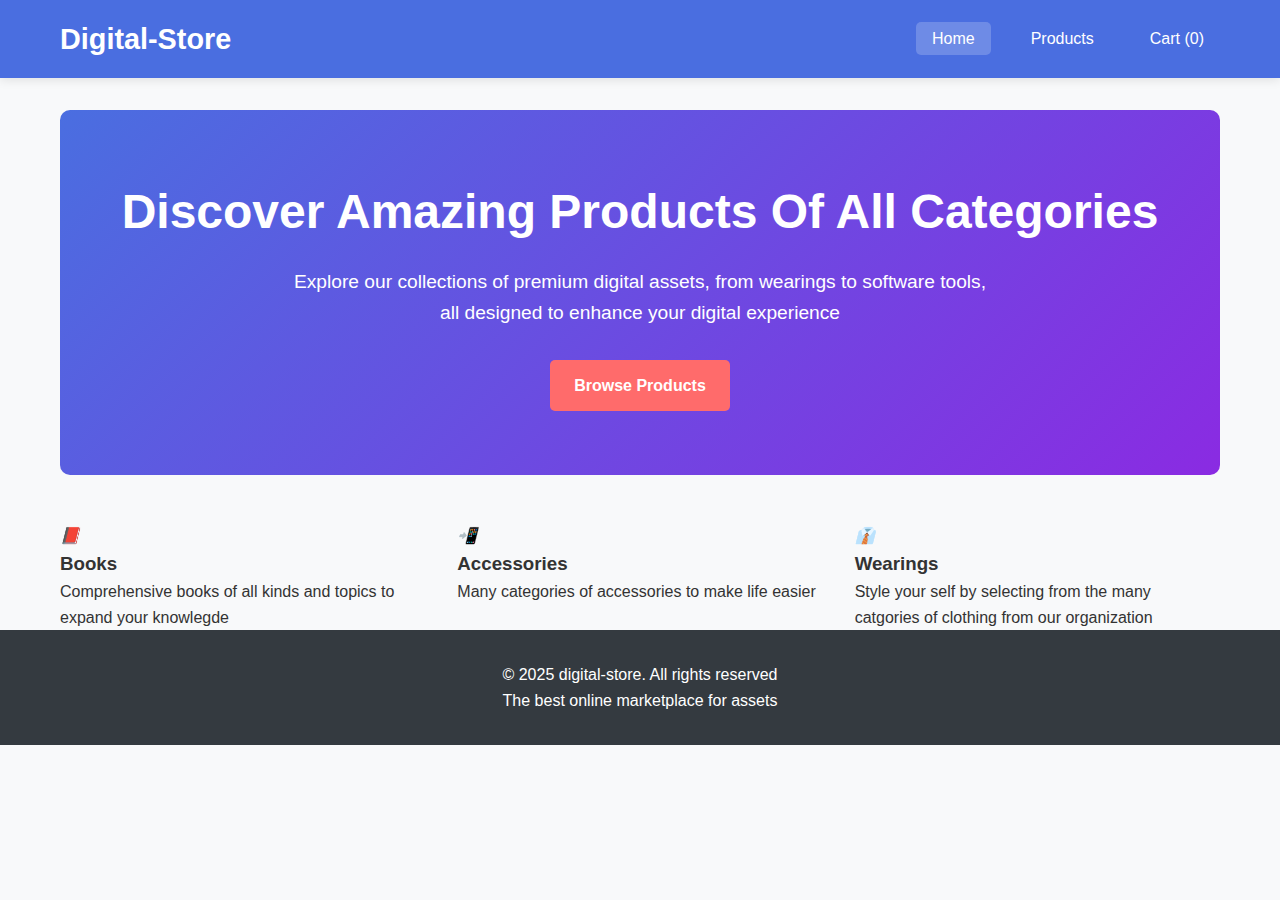
<file: index.html>
<!DOCTYPE html>
<html lang="en">
<head>
    <meta charset="UTF-8">
    <meta name="viewport" content="width=device-width, initial-scale=1.0">
    <title>Product_Sales_Application</title>
    <link rel="stylesheet" href="style.css">
</head>
<body>
    <header>
        <div class="container header-content">
            <div class="logo">Digital-Store</div>
            <nav>
                <ul>
                    <li><a href="index.html" class="active">Home</a></li>
                    <li><a href="products.html">Products</a></li>
                    <li><a href="" id="cart-link">Cart (0)</a></li>
                </ul>
            </nav>
        </div>
    </header>

    <section class="page active">
        <div class="container">
            <div class="hero">
                <h1>Discover Amazing Products Of All Categories</h1>
                <p>Explore our collections of premium digital assets, from wearings to software tools, all designed to enhance your digital experience</p>
                <a href="products.html" class="btn">Browse Products</a>
            </div>

            <div class="features">
                <div class="features-card">
                    <i>📕</i>
                    <h3>Books</h3>
                    <p>Comprehensive books of all kinds and topics to expand your knowlegde</p>
                </div>
                <div class="features-card">
                    <i>📲</i>
                    <h3>Accessories</h3>
                    <p>Many categories of accessories to make life easier</p>
                </div>
                <div class="features-card">
                    <i>👔</i>
                    <h3>Wearings</h3>
                    <p>Style your self by selecting from the many catgories of clothing from our organization</p>
                </div>
            </div>
        </div>

        <footer>
            <div class="container">
                <p>&copy; 2025 digital-store. All rights reserved</p>
                <p>The best online marketplace for assets</p>
            </div>
        </footer>

        <script src="js/main.js"></script>

    </section>
    
</body>
</html>
</file>
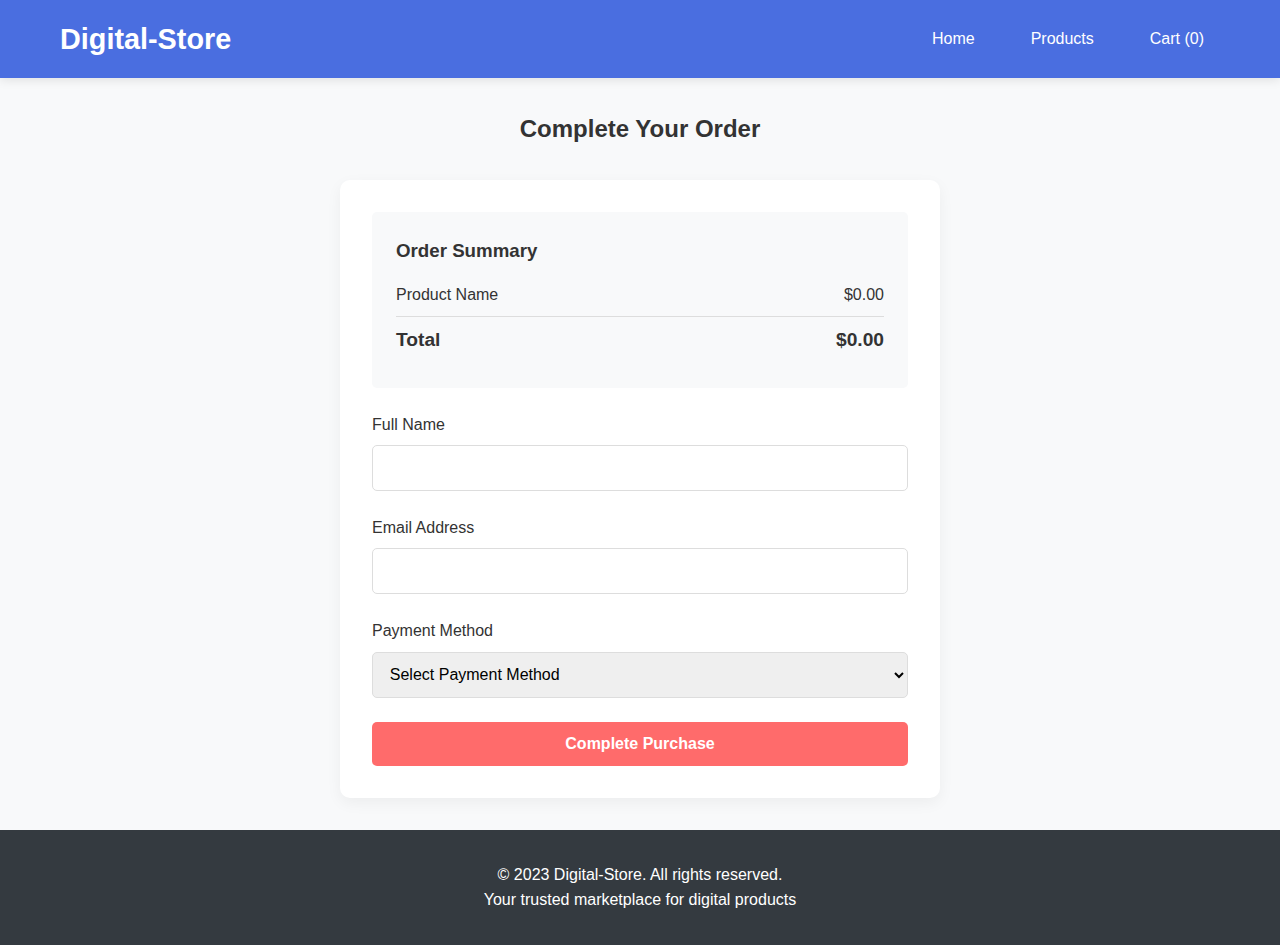
<file: order.html>
<!DOCTYPE html>
<html lang="en">
<head>
    <meta charset="UTF-8">
    <meta name="viewport" content="width=device-width, initial-scale=1.0">
    <title>Digital-Shop Order</title>
    <link rel="stylesheet" href="style.css">
</head>
<body>
    <header>
        <div class="container header-content">
            <div class="logo">Digital-Store</div>
            <nav>
                <ul>
                    <li><a href="index.html">Home</a></li>
                    <li><a href="products.html">Products</a></li>
                    <li><a href="#" id="cart-link">Cart (0)</a></li>
                </ul>
            </nav>
        </div>
    </header>

    <section class="page active">
        <div class="container">
            <h2 class="page-title">Complete Your Order</h2>
            <div class="order-form-container">
                <div class="order-summary">
                    <h3>Order Summary</h3>
                    <div class="summary-item">
                        <span id="order-product-name">Product Name</span>
                        <span id="order-product-price">$0.00</span>
                    </div>
                    <div class="summary-item total">
                        <span>Total</span>
                        <span id="order-total">$0.00</span>
                    </div>
                </div>
                
                <form id="checkout-form">
                    <div class="form-group">
                        <label for="name">Full Name</label>
                        <input type="text" id="name" required>
                    </div>
                    <div class="form-group">
                        <label for="email">Email Address</label>
                        <input type="email" id="email" required>
                    </div>
                    <div class="form-group">
                        <label for="payment">Payment Method</label>
                        <select id="payment" required>
                            <option value="">Select Payment Method</option>
                            <option value="credit">Credit Card</option>
                            <option value="paypal">PayPal</option>
                            <option value="crypto">Cryptocurrency</option>
                        </select>
                    </div>
                    <button type="submit" class="btn" style="width: 100%;">Complete Purchase</button>
                </form>
            </div>
        </div>
    </section>

    <footer>
        <div class="container">
            <p>&copy; 2023 Digital-Store. All rights reserved.</p>
            <p>Your trusted marketplace for digital products</p>
        </div>
    </footer>

    <script src="js/main.js"></script>
    <script src="js/order.js"></script>
</body>
</html>
</file>
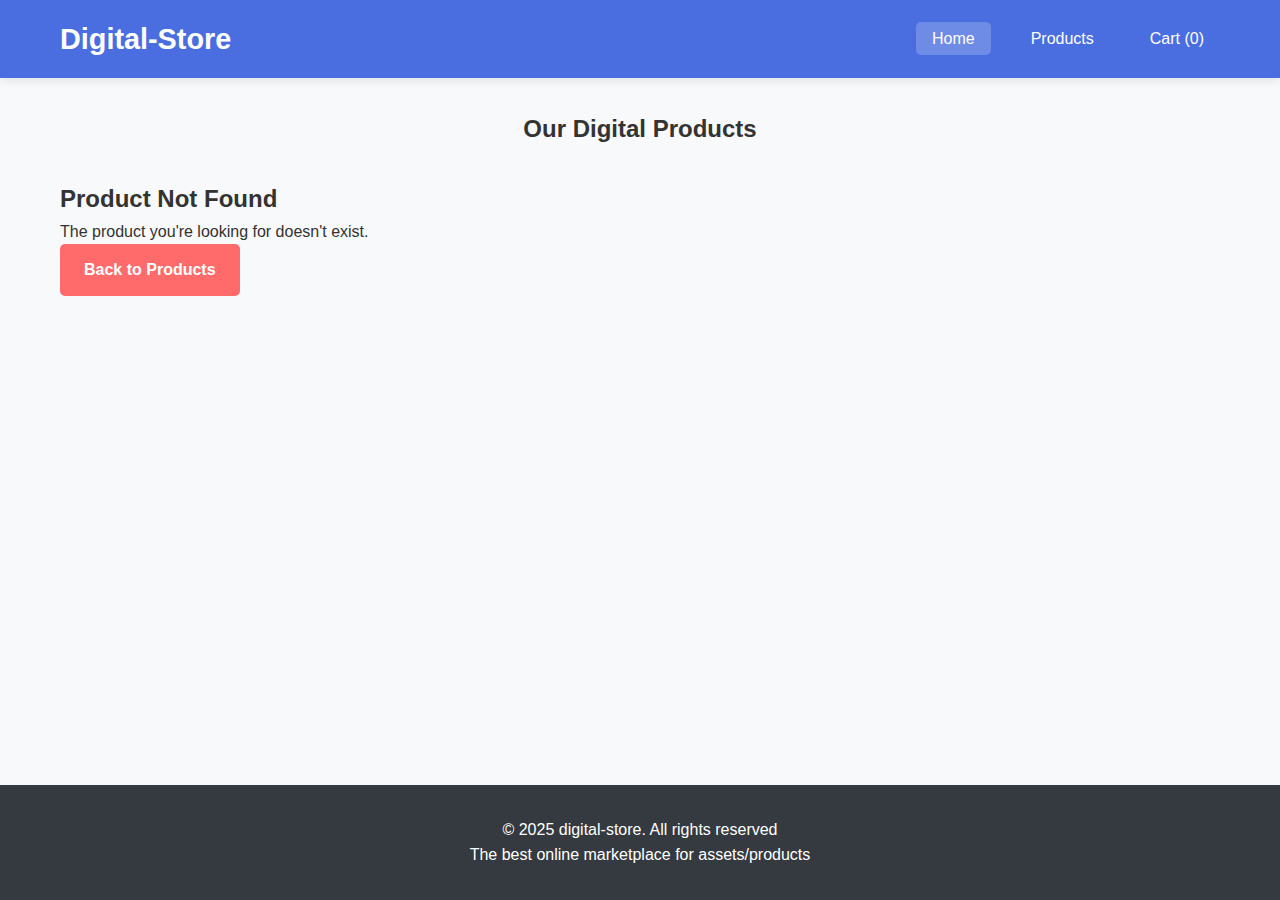
<file: product-details.html>
<!DOCTYPE html>
<html lang="en">
<head>
    <meta charset="UTF-8">
    <meta name="viewport" content="width=device-width, initial-scale=1.0">
    <title>Digital-Shop Product_details</title>
    <link rel="stylesheet" href="style.css">
</head>
<body>
    <header>
        <div class="container header-content">
            <div class="logo">Digital-Store</div>
            <nav>
                <ul>
                    <li><a href="index.html" class="active">Home</a></li>
                    <li><a href="products.html">Products</a></li>
                    <li><a href="" id="cart-link">Cart (0)</a></li>
                </ul>
            </nav>
        </div>
    </header>

    <section class="page active">
        <div class="container">
            <h2 class="page-title">Our Digital Products</h2>
            <div class="products-details" id="product-details-content">

            </div>
        </div>
    </section>

        <footer>
            <div class="container">
                <p>&copy; 2025 digital-store. All rights reserved</p>
                <p>The best online marketplace for assets/products</p>
            </div>
        </footer>

        <script src="js/main.js"></script>
        <script src="js/products.js"></script>
</body>
</html>
</file>
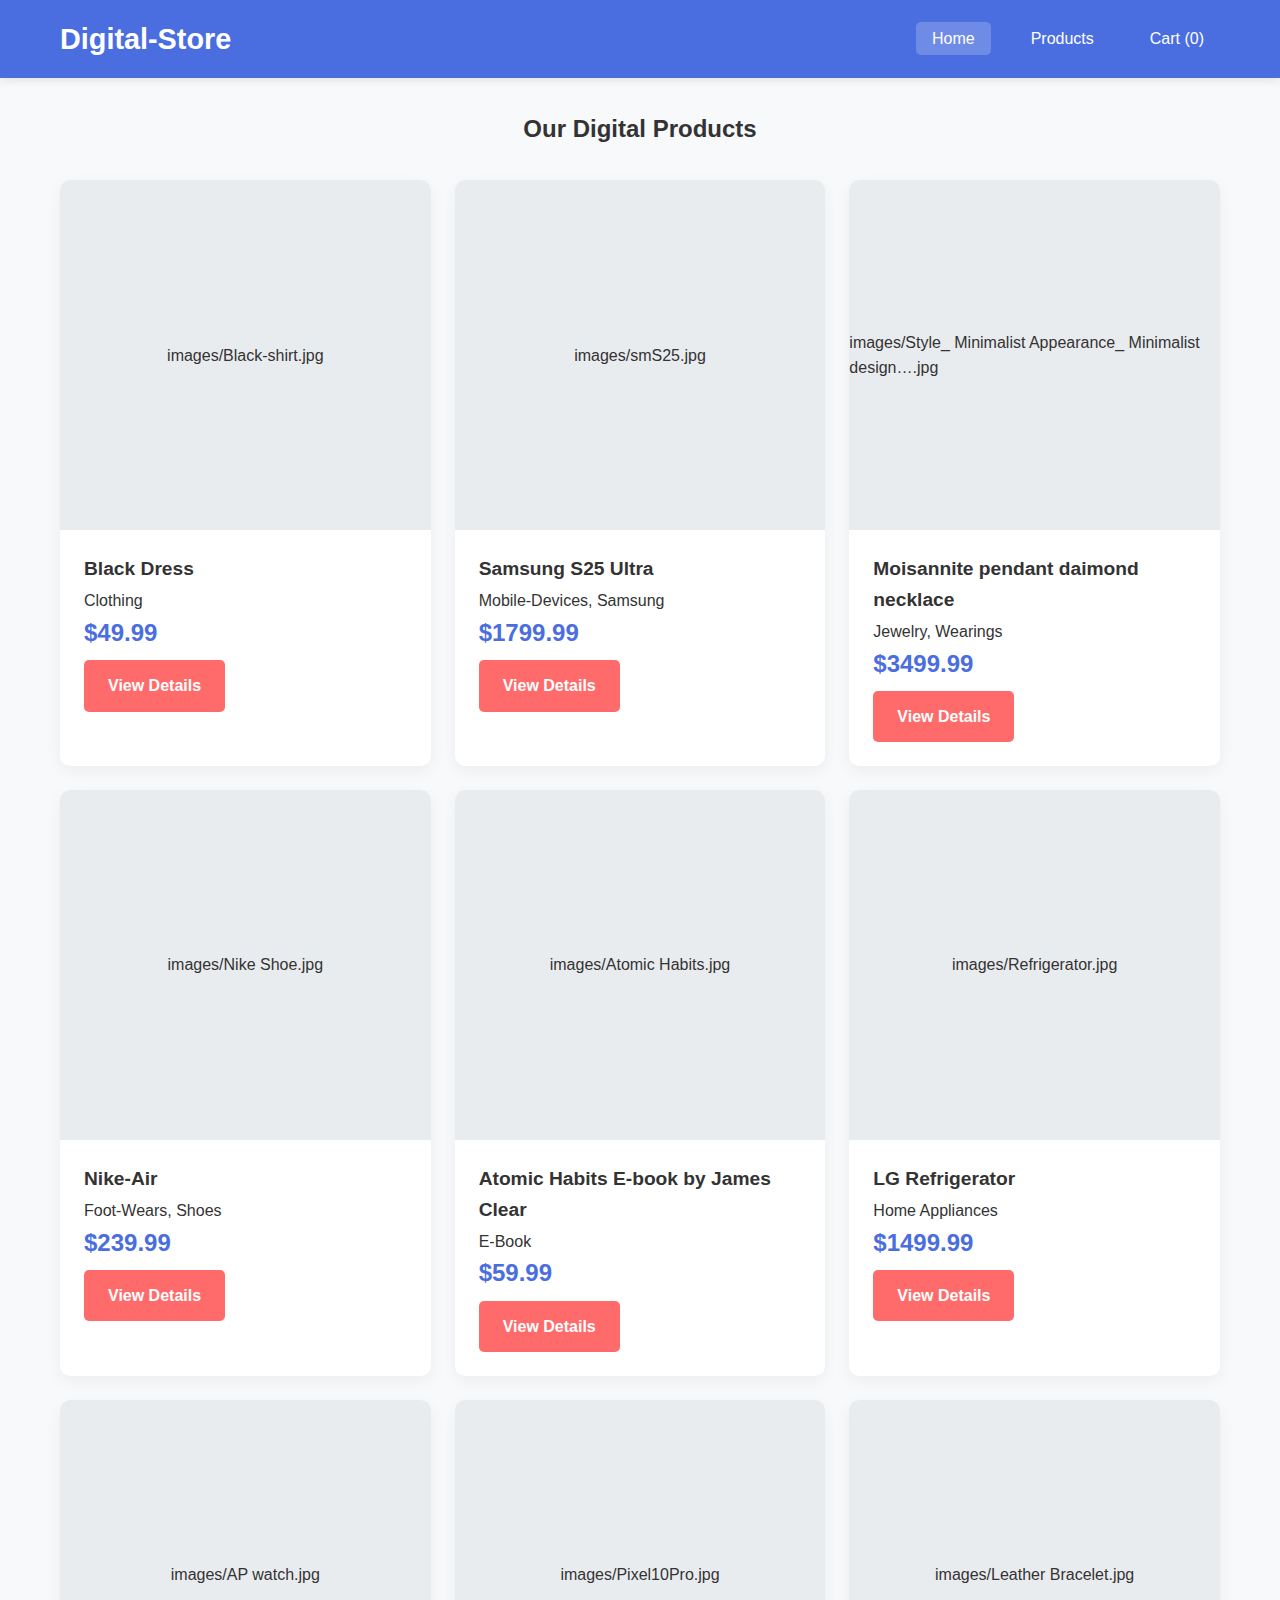
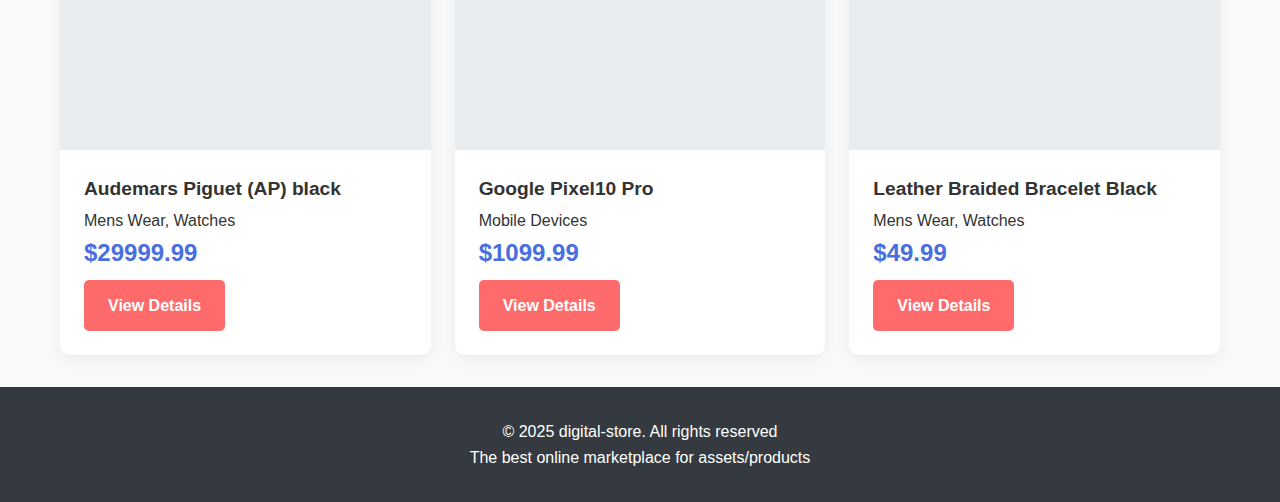
<file: products.html>
<!DOCTYPE html>
<html lang="en">
<head>
    <meta charset="UTF-8">
    <meta name="viewport" content="width=device-width, initial-scale=1.0">
    <title>Digital-Shop Products</title>
    <link rel="stylesheet" href="style.css">
</head>
<body>
    <header>
        <div class="container header-content">
            <div class="logo">Digital-Store</div>
            <nav>
                <ul>
                    <li><a href="index.html" class="active">Home</a></li>
                    <li><a href="products.html">Products</a></li>
                    <li><a href="" id="cart-link">Cart (0)</a></li>
                </ul>
            </nav>
        </div>
    </header>

    <section class="page active">
        <div class="container">
            <h2 class="page-title">Our Digital Products</h2>
            <div class="products-grid" id="products-list">

            </div>
        </div>
    </section>

        <footer>
            <div class="container">
                <p>&copy; 2025 digital-store. All rights reserved</p>
                <p>The best online marketplace for assets/products</p>
            </div>
        </footer>

        <script src="js/main.js"></script>
        <script src="js/products.js"></script>
    
</body>
</html>
</file>
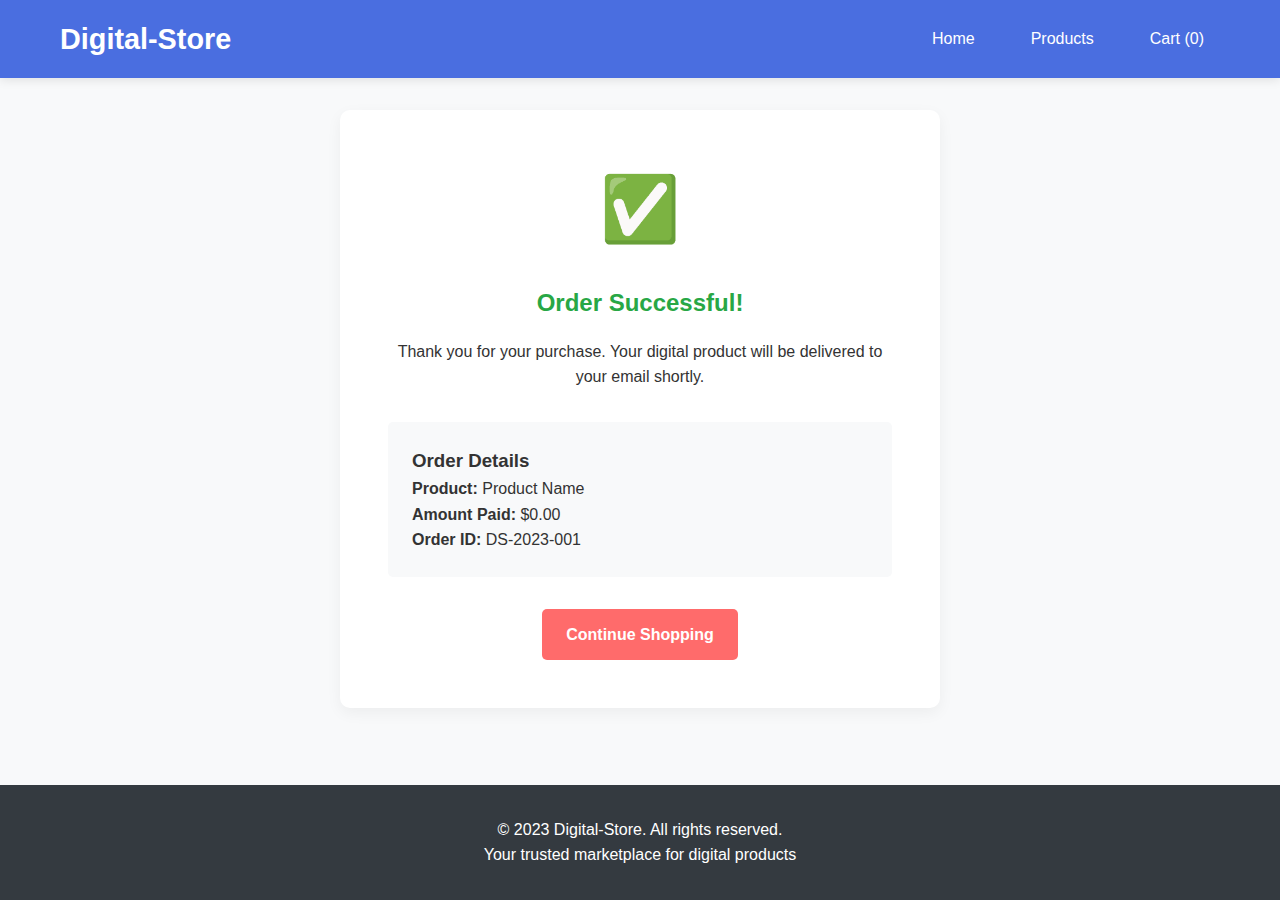
<file: success.html>
<!DOCTYPE html>
<html lang="en">
<head>
    <meta charset="UTF-8">
    <meta name="viewport" content="width=device-width, initial-scale=1.0">
    <title>Digital-Shop Success</title>
    <link rel="stylesheet" href="style.css">
</head>
<body>
    <header>
        <div class="container header-content">
            <div class="logo">Digital-Store</div>
            <nav>
                <ul>
                    <li><a href="index.html">Home</a></li>
                    <li><a href="products.html">Products</a></li>
                    <li><a href="#" id="cart-link">Cart (0)</a></li>
                </ul>
            </nav>
        </div>
    </header>

    <section class="page active">
        <div class="container">
            <div class="success-container">
                <div class="success-icon">✅</div>
                <h2>Order Successful!</h2>
                <p>Thank you for your purchase. Your digital product will be delivered to your email shortly.</p>
                
                <div class="order-details">
                    <h3>Order Details</h3>
                    <p><strong>Product:</strong> <span id="success-product-name">Product Name</span></p>
                    <p><strong>Amount Paid:</strong> <span id="success-amount">$0.00</span></p>
                    <p><strong>Order ID:</strong> <span id="order-id">DS-2023-001</span></p>
                </div>
                
                <a href="products.html" class="btn">Continue Shopping</a>
            </div>
        </div>
    </section>

    <footer>
        <div class="container">
            <p>&copy; 2023 Digital-Store. All rights reserved.</p>
            <p>Your trusted marketplace for digital products</p>
        </div>
    </footer>

    <script src="js/main.js"></script>
    <script src="js/order.js"></script>
</body>
</html>
</file>
<file: style.css>
/* Global Styles */
* {
    margin: 0;
    padding: 0;
    box-sizing: border-box;
    font-family: 'Segoe UI', Tahoma, Geneva, Verdana, sans-serif;
}

body {
    background-color: #f8f9fa;
    color: #333;
    line-height: 1.6;
    display: flex;
    flex-direction: column;
    min-height: 100vh;
}

.container {
    max-width: 1200px;
    margin: 0 auto;
    padding: 0 20px;
}

/* Header Styles */
header {
    background-color: #4a6ee0;
    color: white;
    padding: 1rem 0;
    box-shadow: 0 2px 10px rgba(0, 0, 0, 0.1);
}

.header-content {
    display: flex;
    justify-content: space-between;
    align-items: center;
}

.logo {
    font-size: 1.8rem;
    font-weight: bold;
}

nav ul {
    display: flex;
    list-style: none;
}

nav ul li {
    margin-left: 1.5rem;
}

nav ul li a {
    color: white;
    text-decoration: none;
    font-weight: 500;
    transition: color 0.3s;
    padding: 0.5rem 1rem;
    border-radius: 5px;
}

nav ul li a:hover,
nav ul li a.active {
    background-color: rgba(255, 255, 255, 0.2);
}

/* Page Styles */
.page {
    flex: 1;
    padding: 2rem 0;
}

/* Home Page */
.hero {
    text-align: center;
    padding: 4rem 0;
    background: linear-gradient(135deg, #4a6ee0, #8a2be2);
    color: white;
    border-radius: 10px;
    margin-bottom: 2rem;
}

.hero h1 {
    font-size: 3rem;
    margin-bottom: 1rem;
}

.hero p {
    font-size: 1.2rem;
    max-width: 700px;
    margin: 0 auto 2rem;
}

.btn {
    display: inline-block;
    background-color: #ff6b6b;
    color: white;
    padding: 0.8rem 1.5rem;
    border: none;
    border-radius: 5px;
    font-size: 1rem;
    font-weight: 600;
    cursor: pointer;
    text-decoration: none;
    transition: background-color 0.3s;
    text-align: center;
}

.btn:hover {
    background-color: #ff5252;
}

.features {
    display: grid;
    grid-template-columns: repeat(auto-fit, minmax(300px, 1fr));
    gap: 2rem;
    margin-top: 3rem;
}

.feature-card {
    background-color: white;
    padding: 2rem;
    border-radius: 10px;
    box-shadow: 0 5px 15px rgba(0, 0, 0, 0.05);
    text-align: center;
    transition: transform 0.3s;
}

.feature-card:hover {
    transform: translateY(-5px);
}

.feature-card i {
    font-size: 2.5rem;
    color: #4a6ee0;
    margin-bottom: 1rem;
}

/* Products Page */
.page-title {
    text-align: center;
    margin-bottom: 2rem;
    color: #333;
}

.products-grid {
    display: grid;
    grid-template-columns: repeat(auto-fill, minmax(280px, 1fr));
    gap: 1.5rem;
}

.product-card {
    background-color: white;
    border-radius: 10px;
    overflow: hidden;
    box-shadow: 0 5px 15px rgba(0, 0, 0, 0.05);
    transition: transform 0.3s;
}

.product-card:hover {
    transform: translateY(-5px);
}


.product-info {
    padding: 1.5rem;
}

.product-name {
    font-size: 1.2rem;
    font-weight: 600;
    margin-bottom: 0.2rem;
}

.product-price {
    font-size: 1.5rem;
    font-weight: 700;
    color: #4a6ee0;
    margin-bottom: 0.5rem;
}

/* Product Details Page */
.product-details {
    display: grid;
    grid-template-columns: 1fr 1fr;
    gap: 3rem;
    background-color: white;
    padding: 1rem;
    border-radius: 10px;
    box-shadow: 0 5px 15px rgba(0, 0, 0, 0.05);
}

.product-image-large {
    height: 500px;
    background-color: #e9ecef;
    border-radius: 10px;
    display: flex;
    align-items: center;
    justify-content: center;
    font-size: 5rem;
    color: #6c757d;
    object-fit: contain;
}

.product-info-details h2 {
    font-size: 2rem;
    margin-bottom: 1rem;
}

.product-price-large {
    font-size: 2rem;
    font-weight: 700;
    color: #4a6ee0;
    margin: 1rem 0;
}

.product-description {
    margin-bottom: 2rem;
    line-height: 1.8;
}

/* Product image styles */
.product-image {
    height: 350px;
    width: 100%;
    background-color: #e9ecef;
    display: flex;
    align-items: center;
    justify-content: center;
    overflow: hidden;
    position: relative;
}

.product-image img {
    width: 100%;
    height: 100%;
    object-fit: cover;
    object-position: center;
    transition: transform 0.3s ease;
}

.product-card:hover .product-image img {
    transform: scale(1.05);
}

.product-image-large img {
    width: 100%;
    height: 100%;
    object-fit: contain;
    object-position: center;
}

.feature-card i {
    font-size: 2.5rem;
    color: #4a6ee0;
    margin-bottom: 1rem;
}

/* Fallback for missing images */
.product-image img[src*="svg"],
.product-image-large img[src*="svg"] {
    object-fit: contain;
    padding: 2rem;
}

/* Order Form Page */
.order-form-container {
    max-width: 600px;
    margin: 0 auto;
    background-color: white;
    padding: 2rem;
    border-radius: 10px;
    box-shadow: 0 5px 15px rgba(0, 0, 0, 0.05);
}

.form-group {
    margin-bottom: 1.5rem;
}

.form-group label {
    display: block;
    margin-bottom: 0.5rem;
    font-weight: 500;
}

.form-group input,
.form-group textarea,
.form-group select {
    width: 100%;
    padding: 0.8rem;
    border: 1px solid #ddd;
    border-radius: 5px;
    font-size: 1rem;
}

.order-summary {
    background-color: #f8f9fa;
    padding: 1.5rem;
    border-radius: 5px;
    margin-bottom: 1.5rem;
}

.order-summary h3 {
    margin-bottom: 1rem;
}

.summary-item {
    display: flex;
    justify-content: space-between;
    margin-bottom: 0.5rem;
}

.total {
    font-weight: 700;
    font-size: 1.2rem;
    border-top: 1px solid #ddd;
    padding-top: 0.5rem;
    margin-top: 0.5rem;
}

/* Success Page */
.success-container {
    text-align: center;
    max-width: 600px;
    margin: 0 auto;
    background-color: white;
    padding: 3rem;
    border-radius: 10px;
    box-shadow: 0 5px 15px rgba(0, 0, 0, 0.05);
}

.success-icon {
    font-size: 4rem;
    color: #28a745;
    margin-bottom: 1.5rem;
}

.success-container h2 {
    margin-bottom: 1rem;
    color: #28a745;
}

.order-details {
    background-color: #f8f9fa;
    padding: 1.5rem;
    border-radius: 5px;
    margin: 2rem 0;
    text-align: left;
}

/* Footer  */
footer {
    background-color: #343a40;
    color: white;
    text-align: center;
    padding: 2rem 0;
    margin-top: auto;
}

/* Responsive Design */
@media (max-width: 768px) {
    .header-content {
        flex-direction: column;
        text-align: center;
    }
    
    nav ul {
        margin-top: 1rem;
        justify-content: center;
    }
    
    .hero h1 {
        font-size: 2.2rem;
    }
    
    .product-details {
        grid-template-columns: 1fr;
    }
    
    .product-image-large {
        height: 300px;
    }
}
</file>
